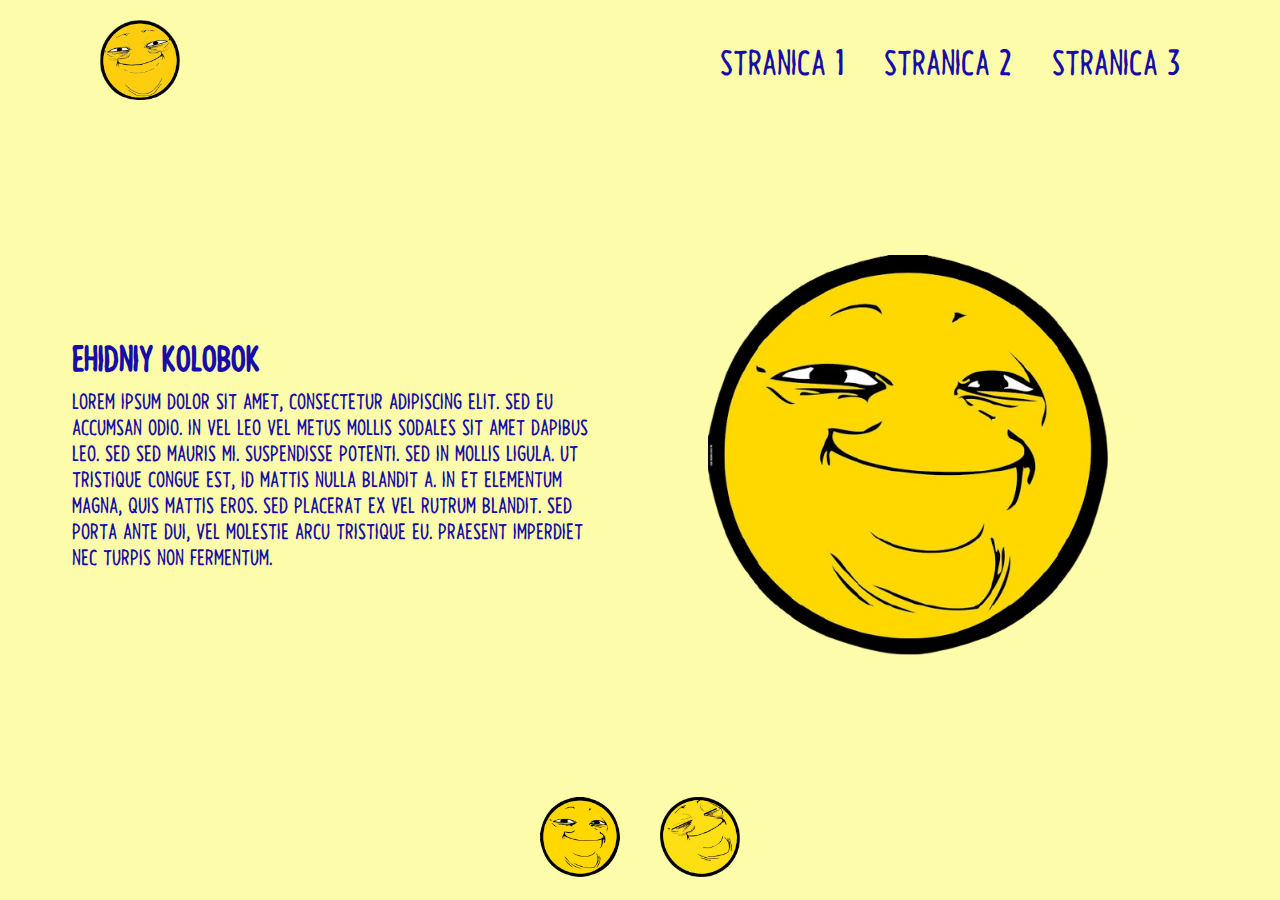
<file: index.html>
﻿<!DOCTYPE html>

<html lang="en" xmlns="http://www.w3.org/1999/xhtml">
<head>
    <meta charset="utf-8" />
    <meta name="viewport" content="width=device-width, initial-scale=1">
    <link href="https://cdn.jsdelivr.net/npm/bootstrap@5.0.0-beta1/dist/css/bootstrap.min.css" rel="stylesheet" integrity="sha384-giJF6kkoqNQ00vy+HMDP7azOuL0xtbfIcaT9wjKHr8RbDVddVHyTfAAsrekwKmP1" crossorigin="anonymous">
    <script src="https://ajax.googleapis.com/ajax/libs/jquery/3.5.1/jquery.min.js"></script>
    <script src="https://maxcdn.bootstrapcdn.com/bootstrap/3.4.1/js/bootstrap.min.js"></script>
    <link rel="stylesheet" href="css/StyleSheet1.css">
    <title>Glavnaya</title>
    <link rel="shortcut icon" href="img/favicon.ico" />
</head>
<body>
    <!-- Секция с содержимым сайта -->
    <section class="sec">
        <!-- Хедер -->
        <header>
            <a href="#"><img src="img/logo1.png" class="logo"></a>
            <div class="smallmenu" onclick="menu();"></div>
            <ul class="navigation">
                <ul>
                    <li><a href="2ndpage.html">Stranica 1</a></li>
                    <li><a href="3rdpage.html">Stranica 2</a></li>
                    <li><a href="4thpage.html">Stranica 3</a></li>
                </ul>
            </ul>
        </header>
        <!-- Контент (Текст и сладкий колобок) -->
        <div class="content">
            <div class="textbox">
                <h2>Ehidniy kolobok</h2>
                <p>Lorem ipsum dolor sit amet, consectetur adipiscing elit. Sed eu accumsan odio. In vel leo vel metus mollis sodales sit amet dapibus leo. Sed sed mauris mi. Suspendisse potenti. Sed in mollis ligula. Ut tristique congue est, id mattis nulla blandit a. In et elementum magna, quis mattis eros. Sed placerat ex vel rutrum blandit. Sed porta ante dui, vel molestie arcu tristique eu. Praesent imperdiet nec turpis non fermentum. </p>
            </div>
            <div class="imgbox">
                <img src="img/sladkiy1.png" width="400px" height="400px" class="sladkiy">
            </div>
        </div>
        <!-- Картинки внизу сайта, которые при клике на них меняют большое изображение -->
        <ul class="kolobok">
            <li><img src="img/sladkiy1.png" onclick="KolobokSelector('img/sladkiy1.png'); themechanger('#fcfcaa')"></li>
            <li><img src="img/sladkiy2.png" onclick="KolobokSelector('img/sladkiy2.png'); themechanger('#111')"></li>
        </ul>
    </section>
    <!-- Javascript подключаются здесь -->
    <script src="js/KolobokSelector.js"></script>
    <script src="js/Menu.js"></script>
    <script src="js/themeSelector.js"></script>
</body>
</html>
</file>
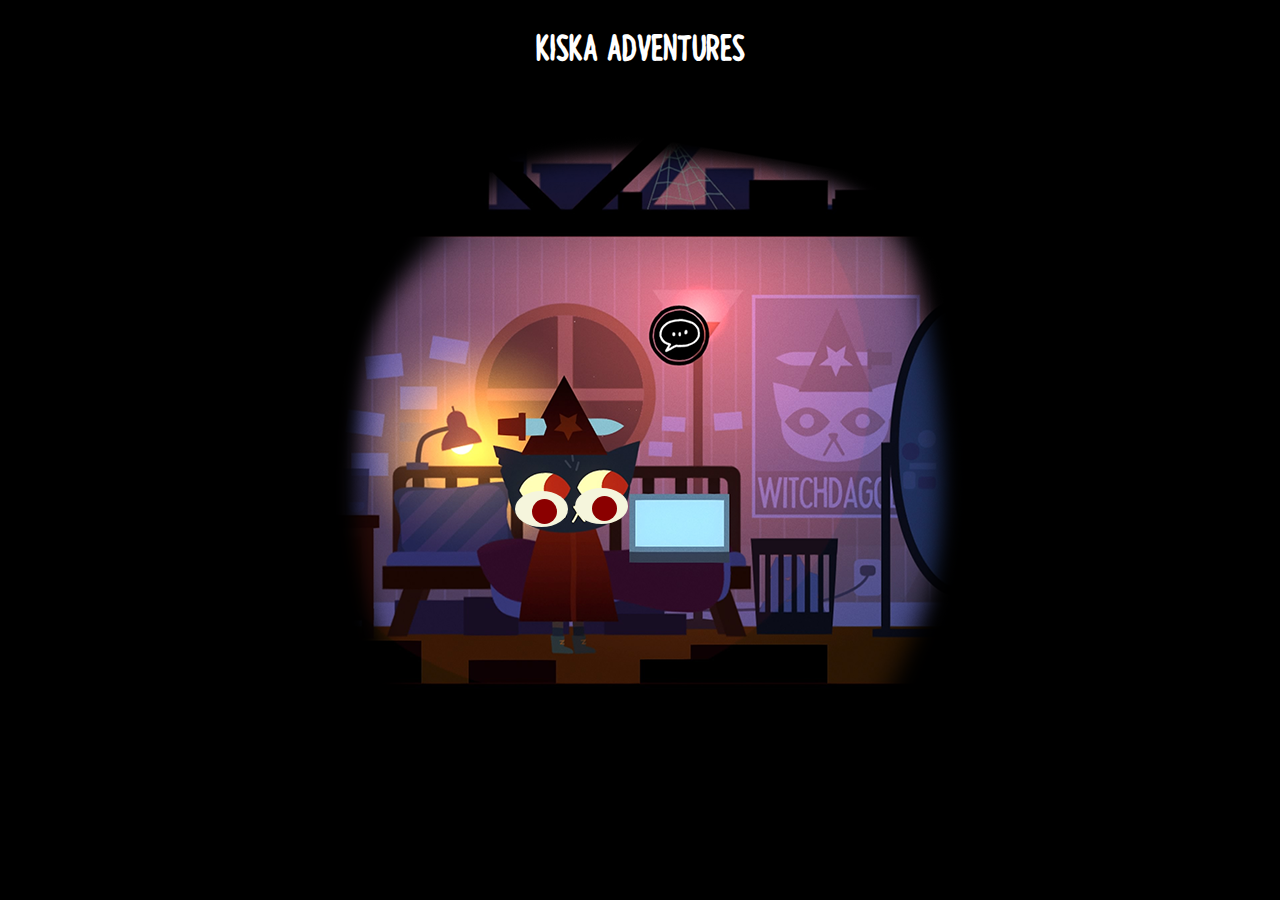
<file: 2ndpage.html>
﻿<!DOCTYPE html>
<html>
<html lang = "en-US">
<head>
        <meta charset="utf-8" />
        <meta name="viewport" content="width=device-width, initial-scale=1">
        <link href="https://cdn.jsdelivr.net/npm/bootstrap@5.0.0-beta1/dist/css/bootstrap.min.css" rel="stylesheet" integrity="sha384-giJF6kkoqNQ00vy+HMDP7azOuL0xtbfIcaT9wjKHr8RbDVddVHyTfAAsrekwKmP1" crossorigin="anonymous">
        <script src="https://ajax.googleapis.com/ajax/libs/jquery/3.5.1/jquery.min.js"></script>
        <script src="https://maxcdn.bootstrapcdn.com/bootstrap/3.4.1/js/bootstrap.min.js"></script>
        <link rel="stylesheet" href="css/StyleSheetP2.css">
        <title>Flex</title>
        <link rel="shortcut icon" href="img/favicon.ico" />
</head>
<body>
	<h1>Kiska Adventures</h1>
	<!---Начало хитбоксов для глаз--->
	<div class="hit-area">
  	<div class="hitbox" id = "a-1"></div> 
  	<div class="hitbox" id = "a-2"></div>
  	<div class="hitbox" id = "a-3"></div>
  	<div class="hitbox" id = "a-4"></div>
  	<div class="hitbox" id = "a-5"></div>
  	<div class="hitbox" id = "b-1"></div>
  	<div class="hitbox" id = "b-2"></div>
  	<div class="hitbox" id = "b-3"></div>
  	<div class="hitbox" id = "b-4"></div>
  	<div class="hitbox" id = "b-5"></div>
  	<div class="hitbox" id = "c-1"></div>
  	<div class="hitbox" id = "c-2"></div>
  	<div class="hitbox" id = "c-3"></div>
  	<div class="hitbox" id = "c-4"></div>
  	<div class="hitbox" id = "c-5"></div>
  	<div class="hitbox" id = "d-1"></div>
  	<div class="hitbox" id = "d-2"></div>
  	<div class="hitbox" id = "d-3"></div>
  	<div class="hitbox" id = "d-4"></div>
  	<div class="hitbox" id = "d-5"></div>
  	<div class="hitbox" id = "e-1"></div>
  	<div class="hitbox" id = "e-2"></div>
  	<div class="hitbox" id = "e-3"></div>
  	<div class="hitbox" id = "e-4"></div>
 	<div class="hitbox" id = "e-5"></div> 
 	<!----Конец хитбоксов для глаз--->
 	<!---Классы для галаз--->
  	<div class="eye">
    <div class="pupil"></div>
  	</div>					   
  	<div class="eye">		  
    <div class="pupil"></div>  
  	</div>					   
  	<div class="eyelid"></div> 
  	<div class="eyelid"></div> 
	</div>
	<!---Конец классов для глаз--->
</body>
</html>
</file>
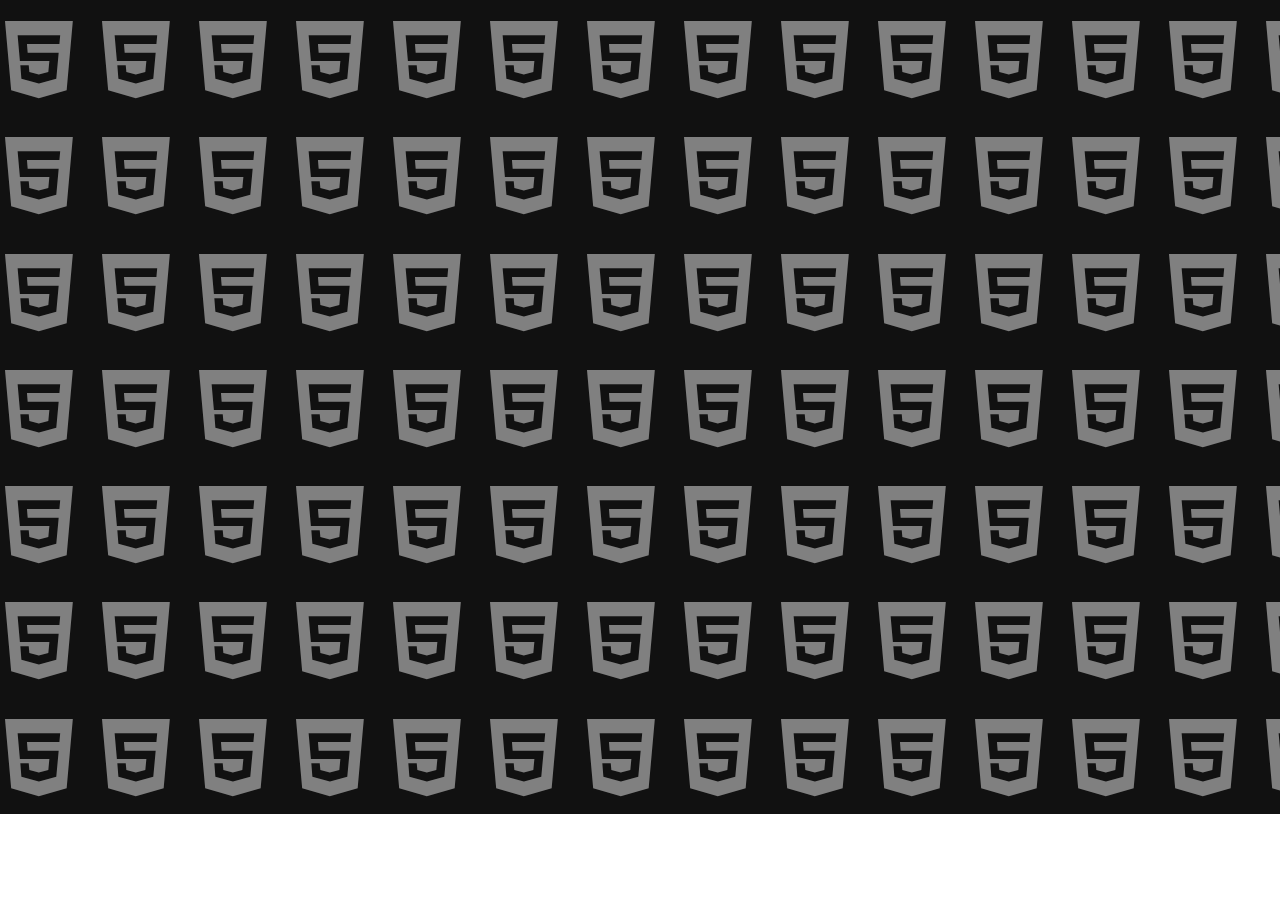
<file: 3rdpage.html>
﻿<!DOCTYPE html>

<html lang="en" xmlns="http://www.w3.org/1999/xhtml">
<head>
    <meta charset="utf-8" />
    <meta name="viewport" content="width=device-width, initial-scale=1">
    <https://cdn.jsdelivr.net/npm/bootstrap@5.0.0-beta1/dist/css/bootstrap.min.css" rel="stylesheet" integrity="sha384-giJF6kkoqNQ00vy+HMDP7azOuL0xtbfIcaT9wjKHr8RbDVddVHyTfAAsrekwKmP1" crossorigin="anonymous">
    <script src="https://ajax.googleapis.com/ajax/libs/jquery/3.5.1/jquery.min.js"></script>
    <script src="https://maxcdn.bootstrapcdn.com/bootstrap/3.4.1/js/bootstrap.min.js"></script>
    <link rel="stylesheet" href="https://stackpath.bootstrapcdn.com/font-awesome/4.7.0/css/font-awesome.min.css" integrity="sha384-wvfXpqpZZVQGK6TAh5PVlGOfQNHSoD2xbE+QkPxCAFlNEevoEH3Sl0sibVcOQVnN" crossorigin="anonymous">
    <link rel="stylesheet" href="css/StyleSheet2.css">
    <title>Hover effecti</title>
    <link rel="icon" type="image/png" href="img/favicon-32x32.png" sizes="32x32" />
</head>
<body>
    <section>
        <div class="row">
            <div>
                <i class="fa fa-html5" aria-hidden="true"></i>
                <i class="fa fa-html5" aria-hidden="true"></i>
                <i class="fa fa-html5" aria-hidden="true"></i>
                <i class="fa fa-html5" aria-hidden="true"></i>
                <i class="fa fa-html5" aria-hidden="true"></i>
                <i class="fa fa-html5" aria-hidden="true"></i>
                <i class="fa fa-html5" aria-hidden="true"></i>
                <i class="fa fa-html5" aria-hidden="true"></i>
                <i class="fa fa-html5" aria-hidden="true"></i>
                <i class="fa fa-html5" aria-hidden="true"></i>
                <i class="fa fa-html5" aria-hidden="true"></i>
                <i class="fa fa-html5" aria-hidden="true"></i>
                <i class="fa fa-html5" aria-hidden="true"></i>
                <i class="fa fa-html5" aria-hidden="true"></i>
                <i class="fa fa-html5" aria-hidden="true"></i>
                <i class="fa fa-html5" aria-hidden="true"></i>
                <i class="fa fa-html5" aria-hidden="true"></i>
                <i class="fa fa-html5" aria-hidden="true"></i>
                <i class="fa fa-html5" aria-hidden="true"></i>
                <i class="fa fa-html5" aria-hidden="true"></i>
            </div>
        </div>
        <div class="row">
            <div>
                <i class="fa fa-html5" aria-hidden="true"></i>
                <i class="fa fa-html5" aria-hidden="true"></i>
                <i class="fa fa-html5" aria-hidden="true"></i>
                <i class="fa fa-html5" aria-hidden="true"></i>
                <i class="fa fa-html5" aria-hidden="true"></i>
                <i class="fa fa-html5" aria-hidden="true"></i>
                <i class="fa fa-html5" aria-hidden="true"></i>
                <i class="fa fa-html5" aria-hidden="true"></i>
                <i class="fa fa-html5" aria-hidden="true"></i>
                <i class="fa fa-html5" aria-hidden="true"></i>
                <i class="fa fa-html5" aria-hidden="true"></i>
                <i class="fa fa-html5" aria-hidden="true"></i>
                <i class="fa fa-html5" aria-hidden="true"></i>
                <i class="fa fa-html5" aria-hidden="true"></i>
                <i class="fa fa-html5" aria-hidden="true"></i>
                <i class="fa fa-html5" aria-hidden="true"></i>
                <i class="fa fa-html5" aria-hidden="true"></i>
                <i class="fa fa-html5" aria-hidden="true"></i>
                <i class="fa fa-html5" aria-hidden="true"></i>
                <i class="fa fa-html5" aria-hidden="true"></i>
            </div>
        </div>
        <div class="row">
            <div>
                <i class="fa fa-html5" aria-hidden="true"></i>
                <i class="fa fa-html5" aria-hidden="true"></i>
                <i class="fa fa-html5" aria-hidden="true"></i>
                <i class="fa fa-html5" aria-hidden="true"></i>
                <i class="fa fa-html5" aria-hidden="true"></i>
                <i class="fa fa-html5" aria-hidden="true"></i>
                <i class="fa fa-html5" aria-hidden="true"></i>
                <i class="fa fa-html5" aria-hidden="true"></i>
                <i class="fa fa-html5" aria-hidden="true"></i>
                <i class="fa fa-html5" aria-hidden="true"></i>
                <i class="fa fa-html5" aria-hidden="true"></i>
                <i class="fa fa-html5" aria-hidden="true"></i>
                <i class="fa fa-html5" aria-hidden="true"></i>
                <i class="fa fa-html5" aria-hidden="true"></i>
                <i class="fa fa-html5" aria-hidden="true"></i>
                <i class="fa fa-html5" aria-hidden="true"></i>
                <i class="fa fa-html5" aria-hidden="true"></i>
                <i class="fa fa-html5" aria-hidden="true"></i>
                <i class="fa fa-html5" aria-hidden="true"></i>
                <i class="fa fa-html5" aria-hidden="true"></i>
            </div>
        </div>
        <div class="row">
            <div>
                <i class="fa fa-html5" aria-hidden="true"></i>
                <i class="fa fa-html5" aria-hidden="true"></i>
                <i class="fa fa-html5" aria-hidden="true"></i>
                <i class="fa fa-html5" aria-hidden="true"></i>
                <i class="fa fa-html5" aria-hidden="true"></i>
                <i class="fa fa-html5" aria-hidden="true"></i>
                <i class="fa fa-html5" aria-hidden="true"></i>
                <i class="fa fa-html5" aria-hidden="true"></i>
                <i class="fa fa-html5" aria-hidden="true"></i>
                <i class="fa fa-html5" aria-hidden="true"></i>
                <i class="fa fa-html5" aria-hidden="true"></i>
                <i class="fa fa-html5" aria-hidden="true"></i>
                <i class="fa fa-html5" aria-hidden="true"></i>
                <i class="fa fa-html5" aria-hidden="true"></i>
                <i class="fa fa-html5" aria-hidden="true"></i>
                <i class="fa fa-html5" aria-hidden="true"></i>
                <i class="fa fa-html5" aria-hidden="true"></i>
                <i class="fa fa-html5" aria-hidden="true"></i>
                <i class="fa fa-html5" aria-hidden="true"></i>
                <i class="fa fa-html5" aria-hidden="true"></i>
            </div>
        </div>
        <div class="row">
            <div>
                <i class="fa fa-html5" aria-hidden="true"></i>
                <i class="fa fa-html5" aria-hidden="true"></i>
                <i class="fa fa-html5" aria-hidden="true"></i>
                <i class="fa fa-html5" aria-hidden="true"></i>
                <i class="fa fa-html5" aria-hidden="true"></i>
                <i class="fa fa-html5" aria-hidden="true"></i>
                <i class="fa fa-html5" aria-hidden="true"></i>
                <i class="fa fa-html5" aria-hidden="true"></i>
                <i class="fa fa-html5" aria-hidden="true"></i>
                <i class="fa fa-html5" aria-hidden="true"></i>
                <i class="fa fa-html5" aria-hidden="true"></i>
                <i class="fa fa-html5" aria-hidden="true"></i>
                <i class="fa fa-html5" aria-hidden="true"></i>
                <i class="fa fa-html5" aria-hidden="true"></i>
                <i class="fa fa-html5" aria-hidden="true"></i>
                <i class="fa fa-html5" aria-hidden="true"></i>
                <i class="fa fa-html5" aria-hidden="true"></i>
                <i class="fa fa-html5" aria-hidden="true"></i>
                <i class="fa fa-html5" aria-hidden="true"></i>
                <i class="fa fa-html5" aria-hidden="true"></i>
            </div>
        </div>
        <div class="row">
            <div>
                <i class="fa fa-html5" aria-hidden="true"></i>
                <i class="fa fa-html5" aria-hidden="true"></i>
                <i class="fa fa-html5" aria-hidden="true"></i>
                <i class="fa fa-html5" aria-hidden="true"></i>
                <i class="fa fa-html5" aria-hidden="true"></i>
                <i class="fa fa-html5" aria-hidden="true"></i>
                <i class="fa fa-html5" aria-hidden="true"></i>
                <i class="fa fa-html5" aria-hidden="true"></i>
                <i class="fa fa-html5" aria-hidden="true"></i>
                <i class="fa fa-html5" aria-hidden="true"></i>
                <i class="fa fa-html5" aria-hidden="true"></i>
                <i class="fa fa-html5" aria-hidden="true"></i>
                <i class="fa fa-html5" aria-hidden="true"></i>
                <i class="fa fa-html5" aria-hidden="true"></i>
                <i class="fa fa-html5" aria-hidden="true"></i>
                <i class="fa fa-html5" aria-hidden="true"></i>
                <i class="fa fa-html5" aria-hidden="true"></i>
                <i class="fa fa-html5" aria-hidden="true"></i>
                <i class="fa fa-html5" aria-hidden="true"></i>
                <i class="fa fa-html5" aria-hidden="true"></i>
            </div>
        </div>
        <div class="row">
            <div>
                <i class="fa fa-html5" aria-hidden="true"></i>
                <i class="fa fa-html5" aria-hidden="true"></i>
                <i class="fa fa-html5" aria-hidden="true"></i>
                <i class="fa fa-html5" aria-hidden="true"></i>
                <i class="fa fa-html5" aria-hidden="true"></i>
                <i class="fa fa-html5" aria-hidden="true"></i>
                <i class="fa fa-html5" aria-hidden="true"></i>
                <i class="fa fa-html5" aria-hidden="true"></i>
                <i class="fa fa-html5" aria-hidden="true"></i>
                <i class="fa fa-html5" aria-hidden="true"></i>
                <i class="fa fa-html5" aria-hidden="true"></i>
                <i class="fa fa-html5" aria-hidden="true"></i>
                <i class="fa fa-html5" aria-hidden="true"></i>
                <i class="fa fa-html5" aria-hidden="true"></i>
                <i class="fa fa-html5" aria-hidden="true"></i>
                <i class="fa fa-html5" aria-hidden="true"></i>
                <i class="fa fa-html5" aria-hidden="true"></i>
                <i class="fa fa-html5" aria-hidden="true"></i>
                <i class="fa fa-html5" aria-hidden="true"></i>
                <i class="fa fa-html5" aria-hidden="true"></i>
            </div>
        </div>
    </section>
</body>
</html>
</file>
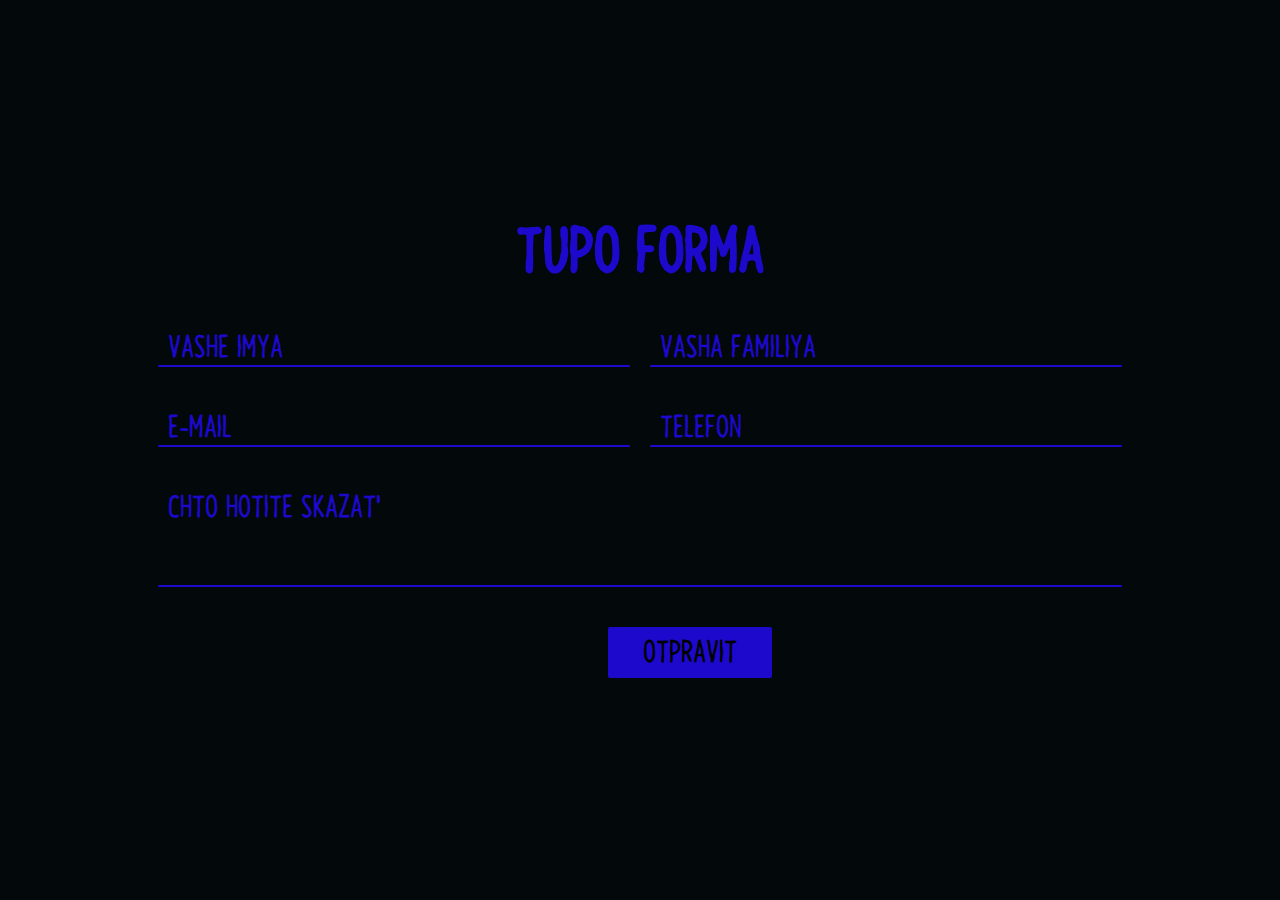
<file: 4thpage.html>
﻿<!DOCTYPE html>

<html lang="en" xmlns="http://www.w3.org/1999/xhtml">
<head>
    <meta name="viewport" content="width=device-width, initial-scale=1">
    <script src="https://ajax.googleapis.com/ajax/libs/jquery/3.5.1/jquery.min.js"></script>
    <script src="js/alertFunction.js"></script>
    <link rel="stylesheet" href="css/StyleSheet4.css" />
    <title>Forma dlya vas</title>
    <link rel="icon" type="image/png" href="img/favicon-32x32.png" sizes="32x32" />
</head>
<body>
    <div class="container">
        <h2>Tupo forma</h2>
        <div class="row100">
            <div class="col">
                <div class="inputBox">
                    <input type="text" name="" required="required" />
                    <span class="text">Vashe Imya</span>
                    <span class="line"></span>
                </div>
            </div>
            <div class="col">
                <div class="inputBox">
                    <input type="text" name="" required="required" />
                    <span class="text">Vasha Familiya</span>
                    <span class="line"></span>
                </div>
            </div>
        </div>
        <div class="row100">
            <div class="col">
                <div class="inputBox">
                    <input type="text" name="" required="required" />
                    <span class="text">E-mail</span>
                    <span class="line"></span>
                </div>
            </div>
            <div class="col">
                <div class="inputBox">
                    <input type="text" name="" required="required" />
                    <span class="text">Telefon</span>
                    <span class="line"></span>
                </div>
            </div>
        </div>
        <div class="row100">
            <div class="col">
                <div class="inputBox textarea">
                    <textarea required="required"></textarea>
                    <span class="text">Chto hotite skazat'</span>
                    <span class="line"></span>
                </div>
            </div>
        </div>
        <div class="row100">
            <div class="col">
                <input type="submit" value="Otpravit" onClick="alertFunction()">
            </div>
        </div>
        </div>
</body>
</html>
</file>
<file: css/StyleSheet1.css>
﻿/*Подключение шрифта из папки*/
@font-face {
    font-family: NITW;                  
    src: url('../fonts/Nitw.otf');
}

/*Стиль для всего документа*/
* {
    margin: 0;
    padding: 0;
    box-sizing: border-box;
    font-family: NITW;
    cursor: url('../cursor/arrow.cur'), default;
}

/*Стиль секции*/
section {
    position: relative;
    width: 100%;
    min-height: 100vh;
    padding: 100px;
    display: flex;
    justify-content: space-between;
    align-items: center;
    background: #fcfcaa;
    transition: 0.5s;
}

/*Стиль хедера*/
header {
    position: absolute;
    top: 0;
    left: 0;
    width: 100%;
    padding: 20px 100px;
    font-size: 40px;
    display: flex;
    justify-content: space-between;
    align-items: center;
}

/*Стиль лого*/
header .logo {
    position: relative;
    max-width: 80px;
}

/*Стиль надписей в хедере*/
header ul {
    position: relative;
    display: flex;
}

/*Избавление от точек слева от элементов списка*/
header ul li {
    list-style: none;
}

/*Избавление от подчёркиваний и небольшое форматирование*/
header ul li a {
    display: inline-block;
    color: #180da8;
    font-weight: 400;
    margin-left: 40px;
    text-decoration: none;
}

/*Стиль содержимого*/
.content {
    position: relative;
    width: 100%;
    padding: 22px;
    margin: 0 -50px;
    display: flex;
    justify-content: space-between;
    align-items: center;
}

/*Стиль текста*/
.content .textbox {
    position: relative;
    max-width: 600px;
}

/*Стиль заголовка*/
.content .textbox h2 {
    color: #180da8;
    font-size: 40px;
    line-height: 1.5em;
    font-weight: 900;
    text-transform: uppercase;
}

/*Стиль параграфа*/
.content .textbox p {
    color: #180da8;
    font-size: 25px;
}

/*Стиль большого изображения справа*/
.content .imgbox {
    width: 600px;
    display: flex;
    padding-left: 100px;
    margin-top: 10px;
    justify-content: flex-end;
}

/*Стиль для 2 молодых колобков снизу*/
.kolobok {
    position: absolute;
    left: 50%;
    bottom: 20px;
    transform: translateX(-50%);
    display: flex;
}

/*Избавление от точек слева от молодых*/
.kolobok li {
    list-style: none;
    display: inline-block;
    margin: 0 20px;
    transition: 0.5s;
}

/*Размер картинки*/
.kolobok li img {
    max-width: 80px;
}

/*Изменение молодых при наведении*/
.kolobok li:hover {
    transform: scale(1.2);
}

/*Адаптивное изменение сайта под медиа запросы*/
@media (max-width: 991px) {
    section {
        padding: 40px;
    }
    header {
        padding: 20px 40px;
    }
    header .logo {
        position: relative;
        max-width: 60px;
    }
    header ul {
        position: fixed;
        top: 0;
        left: 0;
        width: 100%;
        height: 100%;
        background: #51fbe6;
        z-index: 1;
        flex-direction: column;
        align-items: center;
        justify-content: center;
        transition: 0.2s;
        visibility: visible;
        opacity: 1;
    }
    header ul.active {
        visibility: hidden;
        opacity: 0;
    }
    header ul li a {
        display: inline-block;
        color: #180da8;
        font-weight: 400;
        margin-left: 0;
        text-decoration: none;
        font-size: 40px;
        margin: 10px 0;
    }
    header ul li a:hover {
        color: #180da8;
    }
    .smallmenu {
        position: relative;
        width: 40px;
        height: 40px;
        background: url('../img/close.png');
        background-position: center;
        background-size: 30px;
        background-repeat: no-repeat;
        z-index: 2;
    }
    .smallmenu.active {
        background: url('../img/menu.png');
        background-position: center;
        background-size: 25px;
        background-repeat: no-repeat;
    }
}
</file>
<file: css/StyleSheetP2.css>
/* CSS */
@font-face {
	font-family: NITW;
	src: url('../fonts/Nitw.otf');
}

html {
	cursor: url('../cursor/arrow.cur'), default;
}

body {
  background-color: black;
  font-family: NITW;
  background-image: url('../img/kiska.png');
  background-repeat: no-repeat;
  background-position: center center;
}

h1 {
  color: white;
  font-family: NITW;
  text-align: center;
  font-size: 40px;
}

p {
  font-family: NITW;
  font-size: 20px;
  color: white;
}

.hit-area {
  position: relative;
  width: 500px;
  height: 500px;
  margin: 0 auto;
}

.hitbox {
  width: 86px;
  height: 140px;
  float:left;
}

.eye {
  position: absolute;
  width: 53px;
  height: 36px;
  border-radius: 50%;
  left: 25%;
  top: 79%;
  background-color: beige;
  pointer-events: none;
}

.eye + .eye {
  left: 37%;
  top: 78.5%;
}

.pupil {
  position: relative;
  width: 25px;
  height: 25px;
  border-radius: 50%;
  background-color: darkred;
  left: 50%;
  top: 50%;
  margin-left: -10px;
  margin-top: -10px;
  transition: all .5s ease;
}

.eyelid {
  width: 150px;
  height: 100px;
  background-color: transparent;
  position: absolute;
  left: 20%;
  top: 25%;
  pointer-events: none;
}

.eyelid + .eyelid {
  left: 50%;
}

.hitbox:hover ~ .eyelid {
  -webkit-transform: rotate(-10deg);
}

.hitbox:hover ~ .eyelid:nth-of-type(2n+1) {
  -webkit-transform: rotate(10deg);
}

#a-1:hover ~ .eye > .pupil {
  -webkit-transform: rotate(60deg) translate(-10px);
}

#a-2:hover ~ .eye > .pupil {
  -webkit-transform: rotate(80deg) translate(-10px);
}

#a-3:hover ~ .eye > .pupil {
  -webkit-transform: rotate(90deg) translate(-10px);
}

#a-4:hover ~.eye > .pupil {
  -webkit-transform: rotate(100deg) translate(-10px);
}

#a-5:hover ~ .eye > .pupil {
  -webkit-transform: rotate(120deg) translate(-10px);
}

#b-1:hover ~ .eye > .pupil {
  -webkit-transform: rotate(50deg) translate(-7px);
}

#b-2:hover ~ .eye > .pupil {
  -webkit-transform: rotate(70deg) translate(-7px);
}

#b-3:hover ~ .eye > .pupil {
  -webkit-transform: rotate(90deg) translate(-7px);
}

#b-4:hover ~.eye > .pupil {
  -webkit-transform: rotate(110deg) translate(-7px);
}

#b-5:hover ~ .eye > .pupil {
  -webkit-transform: rotate(130deg) translate(-7px);
}

#c-1:hover ~ .eye > .pupil {
  -webkit-transform: rotate(0deg) translate(-10px);
}

#c-2:hover ~ .eye > .pupil {
  -webkit-transform: rotate(0deg) translate(-8px);
}

#c-3:hover ~ .eye > .pupil {
  -webkit-transform: rotate(0deg) translate(8px);
}
/*
#c-3:hover ~ .eye:nth-of-type(2n+1) > .pupil {
  -webkit-transform: rotate(0deg) translate(-20px);
}
*/
#c-4:hover ~.eye > .pupil {
  -webkit-transform: rotate(0deg) translate(8px);
}

#c-5:hover ~ .eye > .pupil {
  -webkit-transform: rotate(0deg) translate(10px);
}

#d-1:hover ~ .eye > .pupil {
  -webkit-transform: rotate(-50deg) translate(-5px);
}

#d-2:hover ~ .eye > .pupil {
  -webkit-transform: rotate(-70deg) translate(-5px);
}

#d-3:hover ~ .eye > .pupil {
  -webkit-transform: rotate(-90deg) translate(-5px);
}

#d-4:hover ~.eye > .pupil {
  -webkit-transform: rotate(-110deg) translate(-5px);
}

#d-5:hover ~ .eye > .pupil {
  -webkit-transform: rotate(-130deg) translate(-5px);
}

#e-1:hover ~ .eye > .pupil {
  -webkit-transform: rotate(-40deg) translate(-8px);
}

#e-2:hover ~ .eye > .pupil {
  -webkit-transform: rotate(-60deg) translate(-8px);
}

#e-3:hover ~ .eye > .pupil {
  -webkit-transform: rotate(-80deg) translate(-8px);
}

#e-4:hover ~.eye > .pupil {
  -webkit-transform: rotate(-100deg) translate(-8px);
}

#e-5:hover ~ .eye > .pupil {
  -webkit-transform: rotate(-120deg) translate(-8px);
}
</file>
<file: css/StyleSheet2.css>
﻿@font-face {
    font-family: NITW;
    src: url('../fonts/Nitw.otf');
}

* {
    margin: 0;
    padding: 0;
    box-sizing: border-box;
    font-family: NITW;
    cursor: url('../cursor/arrow.cur'), default;
}

section {
    position: relative;
    width: 100%;
    height: 100%;
    background: #111;
    display: flex;
    flex-direction: column;
    overflow: hidden;
}

section .row {
    position: relative;
    width: 100%;
    display: flex;
    padding: 10px 0;
    white-space: nowrap;
    font-size: 86.3px;
}

i {
    color: #808080;
    transition: 0.5s;
    padding: 5px;
    user-select: none;
}

i:hover {
    transition: 0s;
    color: #000b81;
    text-shadow: 20px 20px 120px #000b81;
}

section .row div {
    animation: animate1 80s linear infinite;
    animation-delay: -40s;
    animation-direction: alternate;
}

section .row div:nth-child(2) {
    animation: animate2 80s linear infinite;
    animation-delay: -40s;
    animation-direction: alternate;
}

@keyframes animate1 {
    0% {
        transform: translateX(100%);
    }
    100% {
        transform: translateX(-100%);
    }
}

@keyframes animate2 {
    0% {
        transform: translateX(0%);
    }

    100% {
        transform: translateX(-200%);
    }
}

section .row:nth-child(even) div {
    animation: animate3 80s linear infinite;
    animation-delay: -40s;
    animation-direction: alternate;
}

    section .row:nth-child(even) div:nth-child(2) {
        animation: animate4 80s linear infinite;
        animation-delay: -40s;
        animation-direction: alternate;
    }

@keyframes animate3 {
    0% {
        transform: translateX(-100%);
    }

    100% {
        transform: translateX(100%);
    }
}

@keyframes animate4 {
    0% {
        transform: translateX(-200%);
    }

    100% {
        transform: translateX(0);
    }
}
</file>
<file: css/StyleSheet4.css>
﻿@font-face {
    font-family: NITW;
    src: url('../fonts/Nitw.otf');
}

* {
    margin: 0;
    padding: 0;
    box-sizing: border-box;
    font-family: NITW;
    cursor: url('../cursor/arrow.cur'), default;
}

body {
    display: flex;
    justify-content: center;
    align-items: center;
    min-height: 100vh;
    background-color: #03080a;
}

.container {
    width: 80%;
    padding: 20px;
}

.container h2 {
    width: 100%;
    color: #1d09cc;
    font-size: 72px;
    text-align: center;
    margin-bottom: 10px;
}

.container .row100 {
    position: relative;
    width: 100%;
    display: grid;
    grid-template-columns: repeat(auto-fit, minmax(300px,1fr));
}

.container .row100 .col {
    position: relative;
    width: 100%;
    padding: 0 10px;
    margin: 30px 0 10px;
    transition: 0.5s;
}

.container .row100 .inputBox {
    position: relative;
    width: 100%;
    height: 40px;
    color: #1d09cc;
}

.container .row100 .inputBox input,
.container .row100 .inputBox.textarea textarea {
    position: absolute;
    width: 100%;
    height: 100%;
    background: transparent;
    box-shadow: none;
    border: none;
    outline: none;
    font-size: 36px;
    padding: 0 10px;
    z-index: 1;
    color: #000;
 }

.container .row100 .inputBox .text {
    position: absolute;
    top: 0;
    left: 0;
    line-height: 40px;
    font-size: 36px;
    padding: 0 10px;
    display: block;
    transition: 0.5s;
    pointer-events: none;
}

.container .row100 .inputBox input:focus + .text,
.container .row100 .inputBox input:valid + .text {
    top: -35px;
    left: -10px;
}

.container .row100 .inputBox .line {
    position: absolute;
    bottom: 0;
    display: block;
    width: 100%;
    height: 2px;
    background: #1d09cc;
    transition: 0.5s;
    border-radius: 2px;
    pointer-events: none;
}

.container .row100 .inputBox input:focus ~ .line,
.container .row100 .inputBox input:valid ~ .line {
    height: 100%;
}

.container .row100 .inputBox.textarea {
    position: relative;
    width: 100%;
    height: 100px;
    padding: 10px 0;
}

.container .row100 .inputBox.textarea textarea {
    height: 100%;
    resize: none;
}

.container .row100 .inputBox textarea:focus + .text,
.container .row100 .inputBox textarea:valid + .text {
    top: -35px;
    left: -10px;
}

.container .row100 .inputBox textarea:focus ~ .line,
.container .row100 .inputBox textarea:valid ~ .line {
    height: 100%;
}

input[type="submit"] {
    border: none;
    padding: 7px 35px;
    outline: none;
    background: #1d09cc;
    color: #000;
    font-size: 36px;
    border-radius: 2px;
    margin: 0 450px;
}

input[type="submit"]:hover {
    transform: scale(1.2);
    transition: 0.5s;
}
</file>
